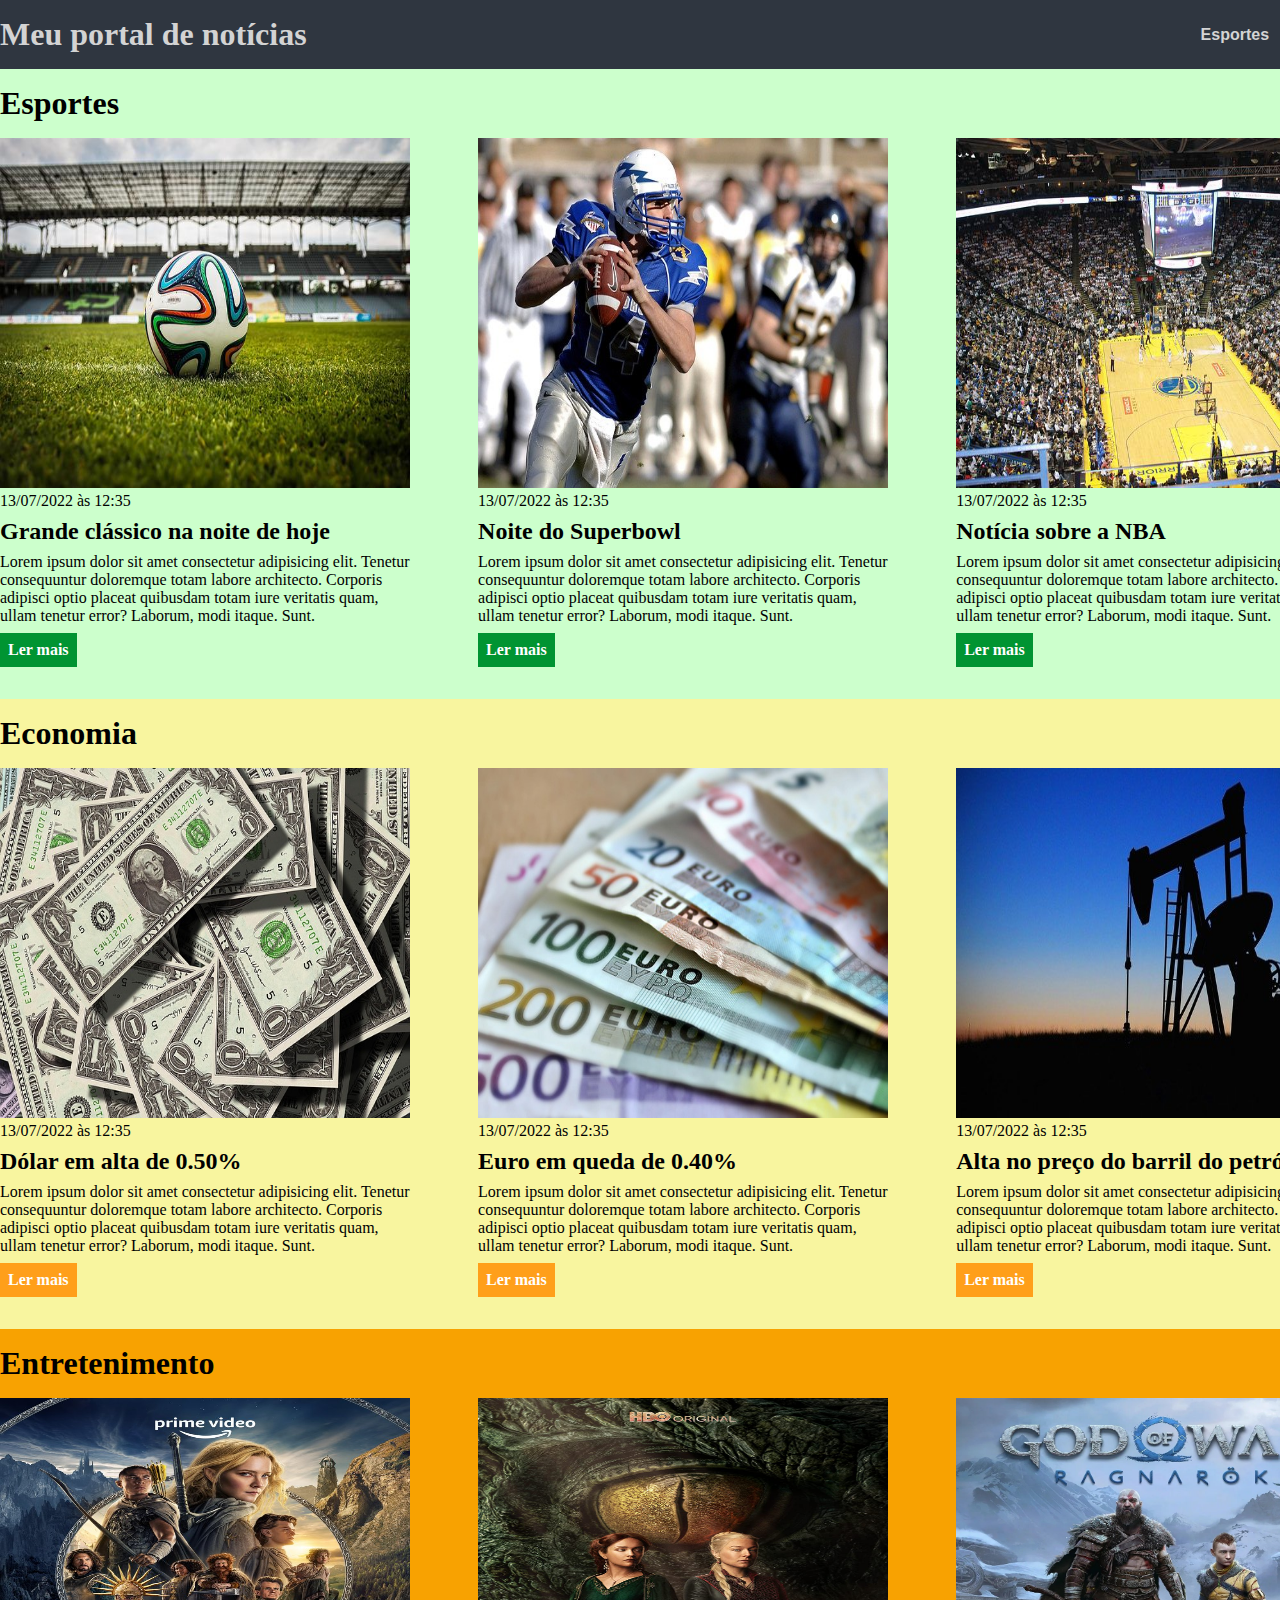
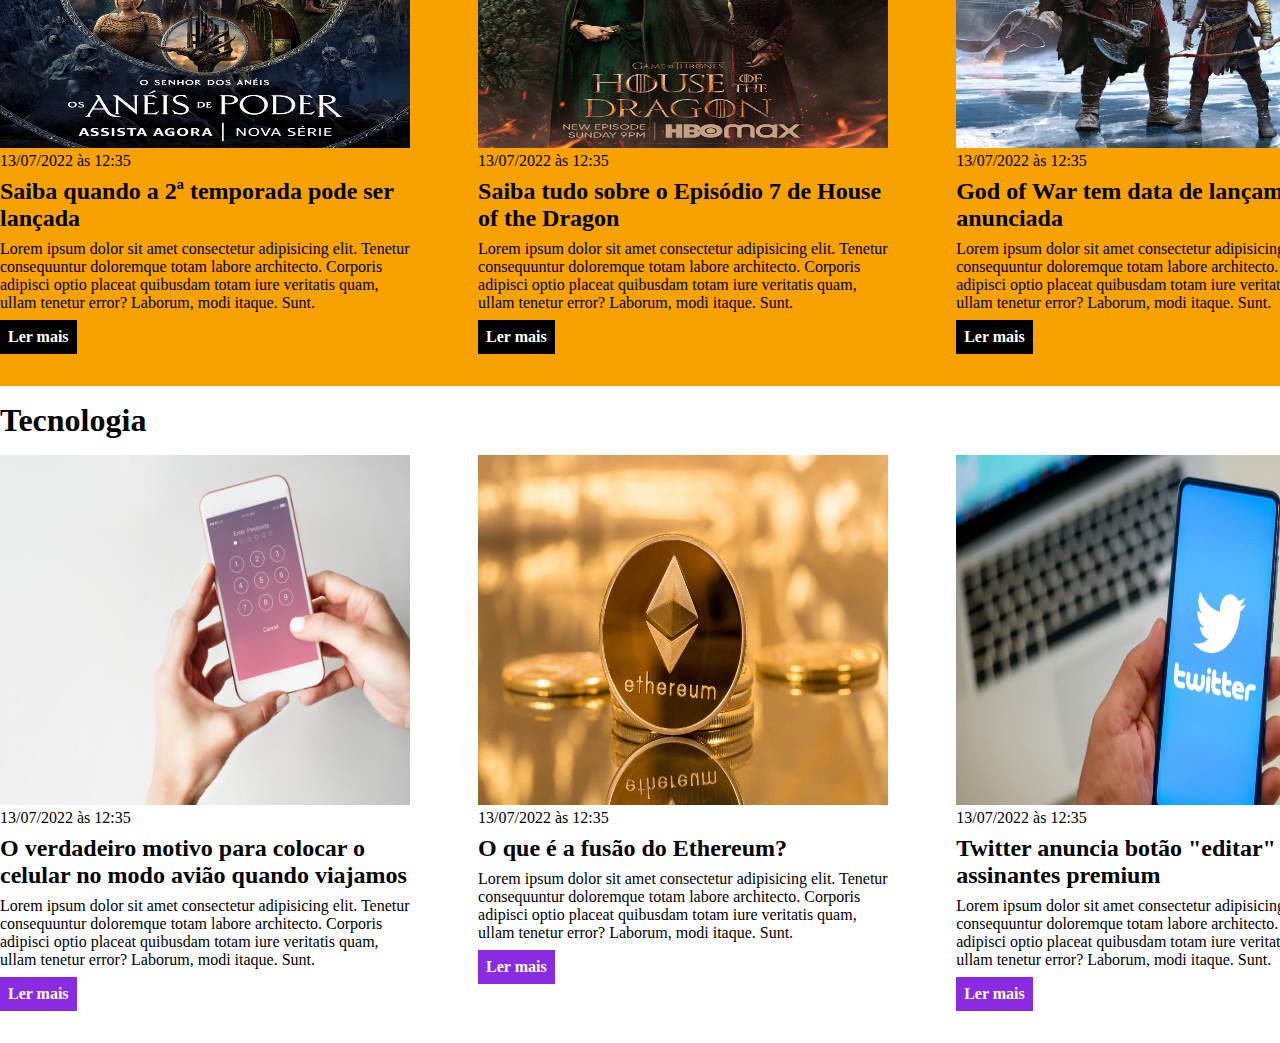
<file: Modulo 4/index.html>
<!DOCTYPE html>
<html lang="pt-BR">
<head>
    <meta charset="UTF-8">
    <meta http-equiv="X-UA-Compatible" content="IE=edge">
    <meta name="viewport" content="width=device-width, initial-scale=1.0">
    <title>Meu portal de notícias</title>
    <link rel="stylesheet" href="./css/style.css" >
</head>
<body>
    <header>
        <div class="container">
            <h1>Meu portal de notícias</h1>
            <nav>
                <ul>
                    <li>
                        <a href="#sports" title="Ir para a seção de esportes">Esportes</a>
                    </li>
                    <li>
                        <a href="#economy" title="Ir para a seção de notícias">Economia</a>
                    </li>
                </ul>
            </nav>
        </div>
    </header>
    <section id="sports">
        <div class="container">
            <h2>Esportes</h2>
            <div class="articles">
                <article>
                    <img src="./imagens/futebol.jpg" alt="Bola de futebol no gramado" />
                    <header>
                        <time class="creation-date">13/07/2022 às 12:35</time>
                    </header>
                    <h3>Grande clássico na noite de hoje</h3>
                    <p>
                        Lorem ipsum dolor sit amet consectetur adipisicing elit. Tenetur consequuntur doloremque totam labore architecto. Corporis adipisci optio placeat quibusdam totam iure veritatis quam, ullam tenetur error? Laborum, modi itaque. Sunt.
                    </p>
                    <a href="#" title="Leia a notícia completa">Ler mais</a>
                </article>
                <article>
                    <img src="./imagens/futebol-americano.jpg" alt="Jogador de futebol americano correndo com a bola na mão" />
                    <header>
                        <time>13/07/2022 às 12:35</time>
                    </header>
                    <h3>Noite do Superbowl</h3>
                    <p>
                        Lorem ipsum dolor sit amet consectetur adipisicing elit. Tenetur consequuntur doloremque totam labore architecto. Corporis adipisci optio placeat quibusdam totam iure veritatis quam, ullam tenetur error? Laborum, modi itaque. Sunt.
                    </p>
                    <a href="#" title="Leia a notícia completa">Ler mais</a>
                </article>
                <article>
                    <img src="./imagens/basquete.jpg" title="Vista aérea de uma quadra de basquete" />
                    <header>
                        <time>13/07/2022 às 12:35</time>
                    </header>
                    <h3>Notícia sobre a NBA</h3>
                    <p>
                        Lorem ipsum dolor sit amet consectetur adipisicing elit. Tenetur consequuntur doloremque totam labore architecto. Corporis adipisci optio placeat quibusdam totam iure veritatis quam, ullam tenetur error? Laborum, modi itaque. Sunt.
                    </p>
                    <a href="#" title="Leia a notícia completa">Ler mais</a>
                </article>
            </div>
        </div>
    </section>
    <section id="economy">
        <div class="container">
            <h2>Economia</h2>
            <div class="articles">
                <article>
                    <img src="./imagens/dolares.jpg" alt="Muitos dólares" />
                    <header>
                        <time>13/07/2022 às 12:35</time>
                    </header>
                    <h3>Dólar em alta de 0.50%</h3>
                    <p>
                        Lorem ipsum dolor sit amet consectetur adipisicing elit. Tenetur consequuntur doloremque totam labore architecto. Corporis adipisci optio placeat quibusdam totam iure veritatis quam, ullam tenetur error? Laborum, modi itaque. Sunt.
                    </p>
                    <a href="#" title="Leia a notícia completa">Ler mais</a>
                </article>
                <article>
                    <img src="./imagens/euro.jpg" alt="Várias notas de euro" />
                    <header>
                        <time>13/07/2022 às 12:35</time>
                    </header>
                    <h3>Euro em queda de 0.40%</h3>
                    <p>
                        Lorem ipsum dolor sit amet consectetur adipisicing elit. Tenetur consequuntur doloremque totam labore architecto. Corporis adipisci optio placeat quibusdam totam iure veritatis quam, ullam tenetur error? Laborum, modi itaque. Sunt.
                    </p>
                    <a href="#" title="Leia a notícia completa">Ler mais</a>
                </article>
                <article>
                    <img src="./imagens/petroleo.jpg" alt="Extração de petróleo" />
                    <header>
                        <time>13/07/2022 às 12:35</time>
                    </header>
                    <h3>Alta no preço do barril do petróleo</h3>
                    <p>
                        Lorem ipsum dolor sit amet consectetur adipisicing elit. Tenetur consequuntur doloremque totam labore architecto. Corporis adipisci optio placeat quibusdam totam iure veritatis quam, ullam tenetur error? Laborum, modi itaque. Sunt.
                    </p>
                    <a href="#" title="Leia a notícia completa">Ler mais</a>
                </article>
            </div>
        </div>
    </section>
    <section id="entertainment">
        <div class="container">
            <h2>Entretenimento</h2>
            <div class="articles">
                <article>
                    <img src="./imagens/aneisdopoder.jpg" alt="Aneis do poder" />
                    <header>
                        <time>13/07/2022 às 12:35</time>
                    </header>
                    <h3>Saiba quando a 2ª temporada pode ser lançada</h3>
                    <p>
                        Lorem ipsum dolor sit amet consectetur adipisicing elit. Tenetur consequuntur doloremque totam labore architecto. Corporis adipisci optio placeat quibusdam totam iure veritatis quam, ullam tenetur error? Laborum, modi itaque. Sunt.
                    </p>
                    <a href="#" title="Leia a notícia completa">Ler mais</a>
                </article>
                <article>
                    <img src="./imagens/HouseOfTheDragon.jpg" alt="House of the Dragon" />
                    <header>
                        <time>13/07/2022 às 12:35</time>
                    </header>
                    <h3>Saiba tudo sobre o Episódio 7 de House of the Dragon</h3>
                    <p>
                        Lorem ipsum dolor sit amet consectetur adipisicing elit. Tenetur consequuntur doloremque totam labore architecto. Corporis adipisci optio placeat quibusdam totam iure veritatis quam, ullam tenetur error? Laborum, modi itaque. Sunt.
                    </p>
                    <a href="#" title="Leia a notícia completa">Ler mais</a>
                </article>
                <article>
                    <img src="./imagens/GodOfWar.jpg" alt="Gow" />
                    <header>
                        <time>13/07/2022 às 12:35</time>
                    </header>
                    <h3>God of War tem data de lançamento anunciada</h3>
                    <p>
                        Lorem ipsum dolor sit amet consectetur adipisicing elit. Tenetur consequuntur doloremque totam labore architecto. Corporis adipisci optio placeat quibusdam totam iure veritatis quam, ullam tenetur error? Laborum, modi itaque. Sunt.
                    </p>
                    <a href="#" title="Leia a notícia completa">Ler mais</a>
                </article>
            </div>
        </div>
    </section>
    <section id="technology">
        <div class="container">
            <h2>Tecnologia</h2>
            <div class="articles">
                <article>
                    <img src="./imagens/celular.jpg" alt="Celular" />
                    <header>
                        <time>13/07/2022 às 12:35</time>
                    </header>
                    <h3>O verdadeiro motivo para colocar o celular no modo avião quando viajamos</h3>
                    <p>
                        Lorem ipsum dolor sit amet consectetur adipisicing elit. Tenetur consequuntur doloremque totam labore architecto. Corporis adipisci optio placeat quibusdam totam iure veritatis quam, ullam tenetur error? Laborum, modi itaque. Sunt.
                    </p>
                    <a href="#" title="Leia a notícia completa">Ler mais</a>
                </article>
                <article>
                    <img src="./imagens/ETH.jpg" alt="ETH" />
                    <header>
                        <time>13/07/2022 às 12:35</time>
                    </header>
                    <h3>O que é a fusão do Ethereum?</h3>
                    <p>
                        Lorem ipsum dolor sit amet consectetur adipisicing elit. Tenetur consequuntur doloremque totam labore architecto. Corporis adipisci optio placeat quibusdam totam iure veritatis quam, ullam tenetur error? Laborum, modi itaque. Sunt.
                    </p>
                    <a href="#" title="Leia a notícia completa">Ler mais</a>
                </article>
                <article>
                    <img src="./imagens/Twitter.jpg" alt="Twitter" />
                    <header>
                        <time>13/07/2022 às 12:35</time>
                    </header>
                    <h3>Twitter anuncia botão "editar" para assinantes premium</h3>
                    <p>
                        Lorem ipsum dolor sit amet consectetur adipisicing elit. Tenetur consequuntur doloremque totam labore architecto. Corporis adipisci optio placeat quibusdam totam iure veritatis quam, ullam tenetur error? Laborum, modi itaque. Sunt.
                    </p>
                    <a href="#" title="Leia a notícia completa">Ler mais</a>
                </article>
            </div>
        </div>
    </section>
</body>
</html>
</file>
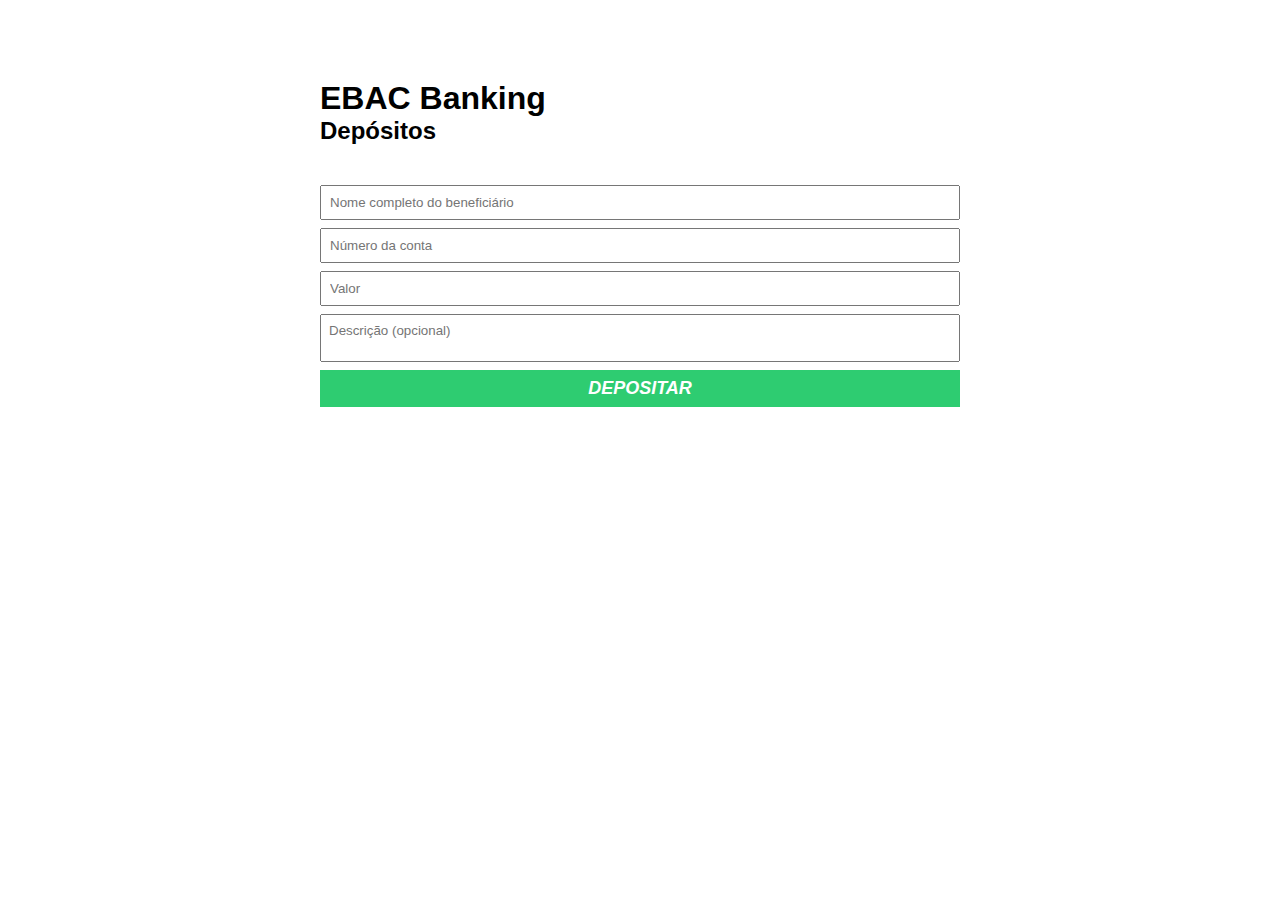
<file: Modulo 6/Index.html>
<!DOCTYPE html>
<html lang="pt-br">
<head>
    <meta charset="UTF-8">
    <meta http-equiv="X-UA-Compatible" content="IE=edge">
    <meta name="viewport" content="width=device-width, initial-scale=1.0">
    <link rel="stylesheet" href="./Css/Style.css">
    <title>HTML com JS</title>
</head>
<body>
    <div class="container">
        <h1>EBAC Banking</h1>
        <h2>Depósitos</h2>
        <form>
            <input type="text" id="nome-beneficiario" required placeholder="Nome completo do beneficiário" />
            <input type="number" id="numero-conta" required placeholder="Número da conta" />
            <input type="number" id="valor-deposito" required placeholder="Valor" />
            <textarea placeholder="Descrição (opcional)" id="descricao"></textarea>
            <button id="btn-depositar" type="submit">Depositar</button>
        </form>
    </div>
</body>
</html>
</file>
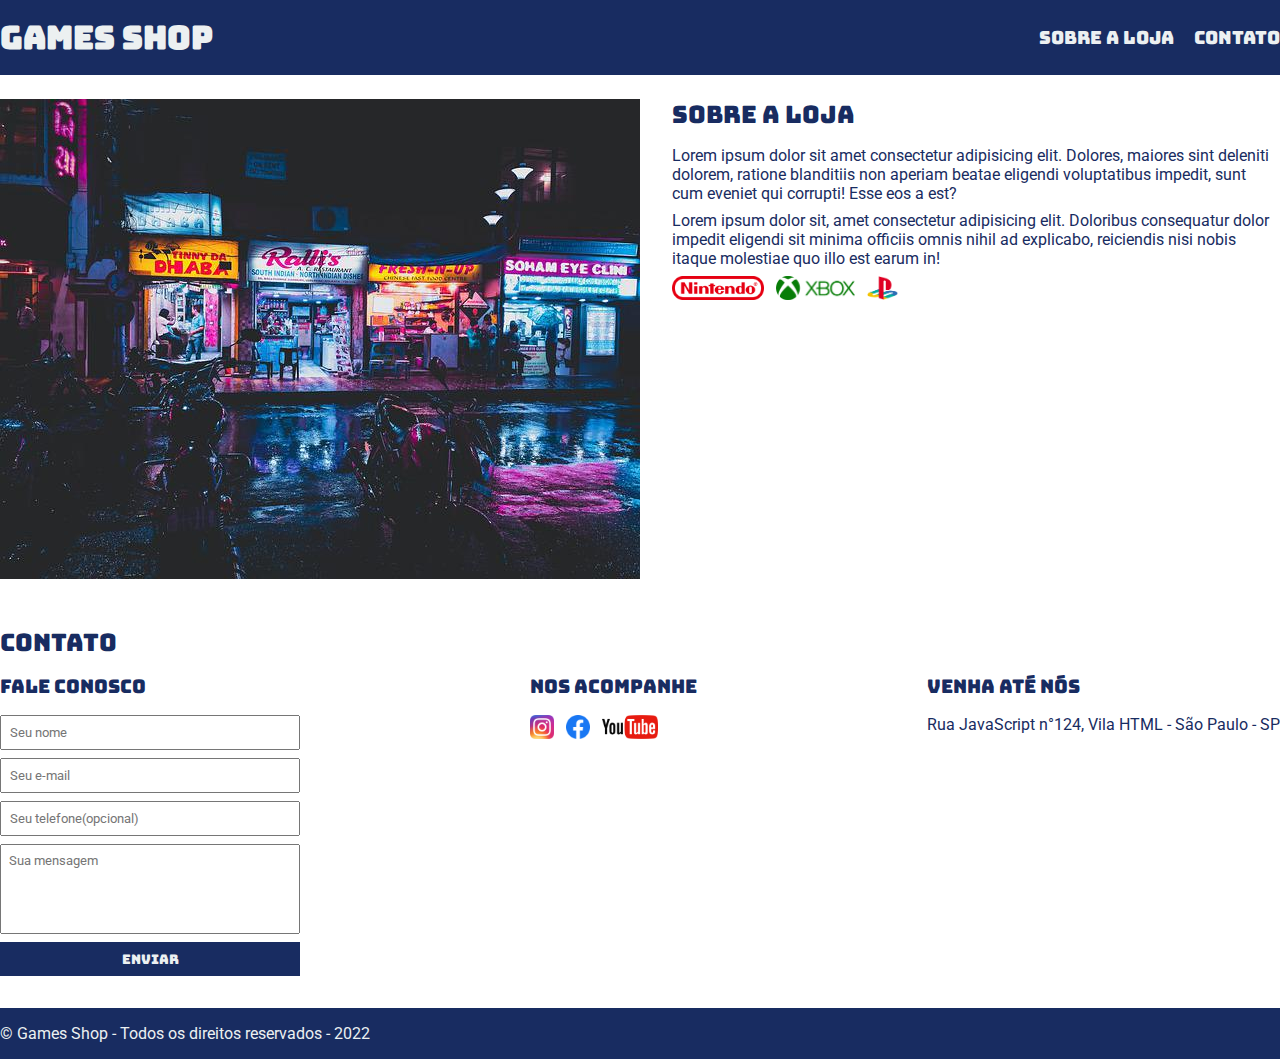
<file: Modulo 7/Index.html>
<!DOCTYPE html>
<html lang="pt-br">
<head>
    <meta charset="UTF-8">
    <meta http-equiv="X-UA-Compatible" content="IE=edge">
    <meta name="viewport" content="width=device-width, initial-scale=1.0">
    <title>Games Shop - A sua loja de Games</title>
    
    <!-- CSS -->
    <link rel="stylesheet" href="./Css/style.css">

    <!-- FONTES -->
    <link rel="preconnect" href="https://fonts.googleapis.com">
    <link rel="preconnect" href="https://fonts.gstatic.com" crossorigin>
    <link href="https://fonts.googleapis.com/css2?family=Bungee&family=Roboto&display=swap" rel="stylesheet">

</head>
<body>
    <header>
        <div class="container">
            <h1>Games Shop</h1>
                <nav>
                    <ul>
                        <li>
                            <a href="#about">Sobre a Loja</a>
                        </li>
                        <li>
                            <a href="#contact">Contato</a>
                        </li>
                    </ul>
                </nav>
        </div>
    </header>
    <section id="about">
        <div class="container">
            <img class="store-front" src="./Imagens/loja.jpg" alt="fachada da loja Games Shop">
            <div>
                <h2>Sobre a Loja</h2>
                <p>
                    Lorem ipsum dolor sit amet consectetur adipisicing elit. Dolores, maiores sint deleniti dolorem, ratione blanditiis non aperiam beatae eligendi voluptatibus impedit, sunt cum eveniet qui corrupti! Esse eos a est?
                </p>
                <p>Lorem ipsum dolor sit, amet consectetur adipisicing elit. Doloribus consequatur dolor impedit eligendi sit minima officiis omnis nihil ad explicabo, reiciendis nisi nobis itaque molestiae quo illo est earum in!</p>
                <ul class="brands-list">
                    <li><img src="./Imagens/nintendo.png" alt="Nintendo"></li>
                    <li><img src="./Imagens/xbox.png" alt="Playstation"></li>
                    <li><img src="./Imagens/playstation.png" alt="Playstation"></li>
                </ul>
            </div>
        </div>
    </section>
    <section id="contact">
        <div class="container">
            <h2>Contato</h2>
            <div class="contact-methods">
                <div>
                    <h3>Fale conosco</h3>
                    <form>
                        <input type="text" placeholder="Seu nome" required>
                        <input type="email" placeholder="Seu e-mail" required>
                        <input type="tel" placeholder="Seu telefone(opcional)">
                        <textarea placeholder="Sua mensagem" required></textarea>
                        <button type="submit">Enviar</button>
                    </form>
                </div>
                <div>
                    <h3>Nos acompanhe</h3>
                    <ul class="social-links">
                        <li>
                            <a href="#" title="Siga-nos no instagram">
                                <img src="./Imagens/instagram.png" alt="Instagram Logo">
                            </a>
                        </li>
                        <li>
                            <a href="#" title="Siga-nos no Facebook">
                                <img src="./Imagens/facebook.png" alt="Facebook Logo">
                            </a>
                        </li>
                        <li>
                            <a href="#" title="Visite nosso canal no Youtube">
                                <img src="./Imagens/youtube.png" alt="Youtube Logo">
                            </a>
                        </li>
                    </ul>
                </div>
                <div>
                    <h3>Venha até nós</h3>
                    <p>
                        Rua JavaScript n°124, Vila HTML - São Paulo - SP
                    </p>
                </div>
            </div>
        </div>
    </section>
    <footer>
        <div class="container">
            <p>
                &copy; Games Shop - Todos os direitos reservados - 2022
            </p>
        </div>
    </footer>
</body>
</html>
</file>
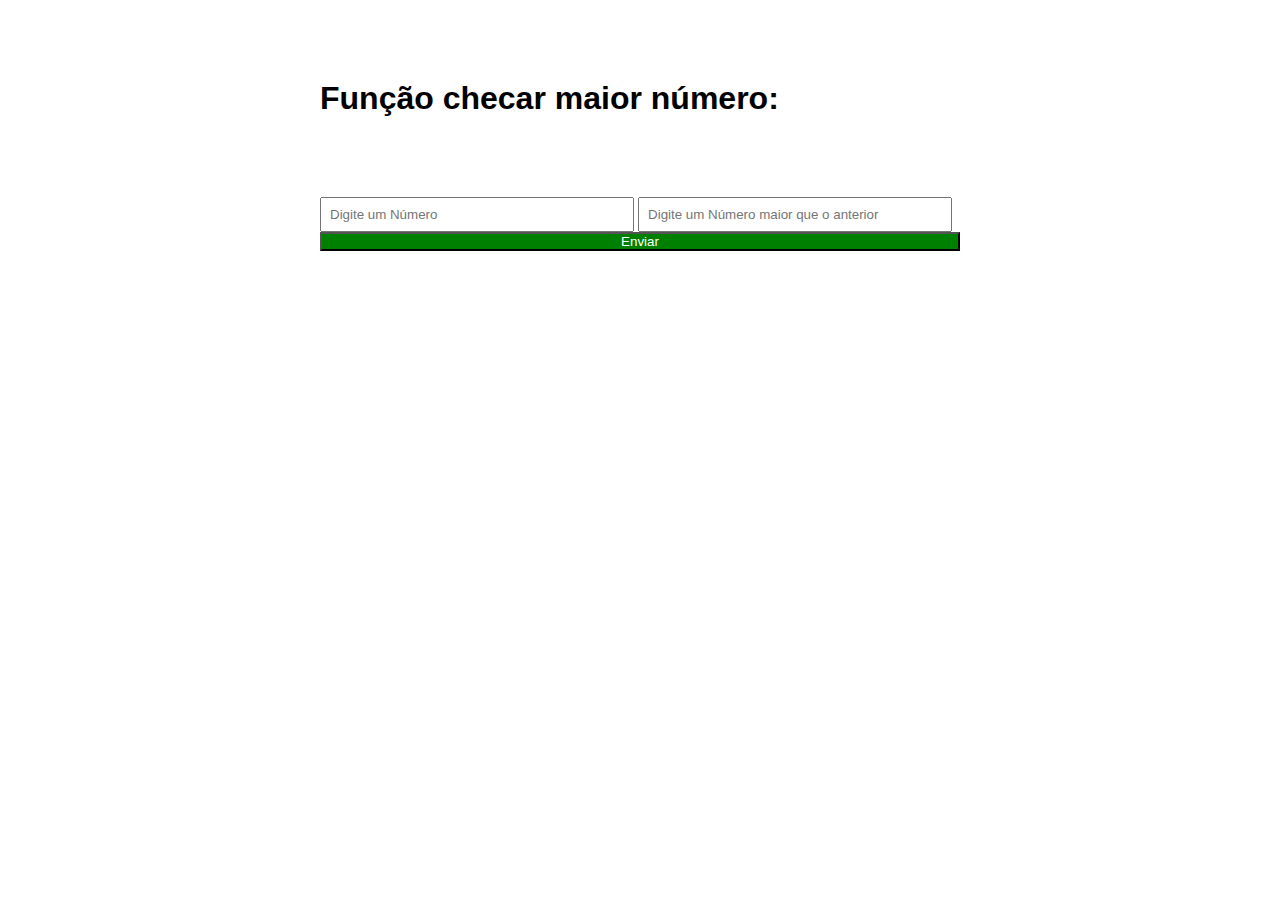
<file: Modulo 8/Index.html>
<!DOCTYPE html>
<html lang="pt-br">
<head>
    <meta charset="UTF-8">
    <meta http-equiv="X-UA-Compatible" content="IE=edge">
    <meta name="viewport" content="width=device-width, initial-scale=1.0">
    <link rel="stylesheet" href="./main.css">

    <title>Exercicio Modulo 8</title>
</head>
<body>
    <h1>Função checar maior número:</h1>
    <div>
    <form id="checar-maior">
        <input id="numero-a" type="number" placeholder="Digite um Número">
        <input id="numero-b" type="number" placeholder="Digite um Número maior que o anterior">
        <div>
            <p  class="error">A é maior que B, preencha novamente!</p>
            <p class="success">B é maior que A!</p>
        </div>
        <button type="submit">Enviar</button>
    </form>
    </div>
    <script src="./main.js"></script>
</body>
</html>
</file>
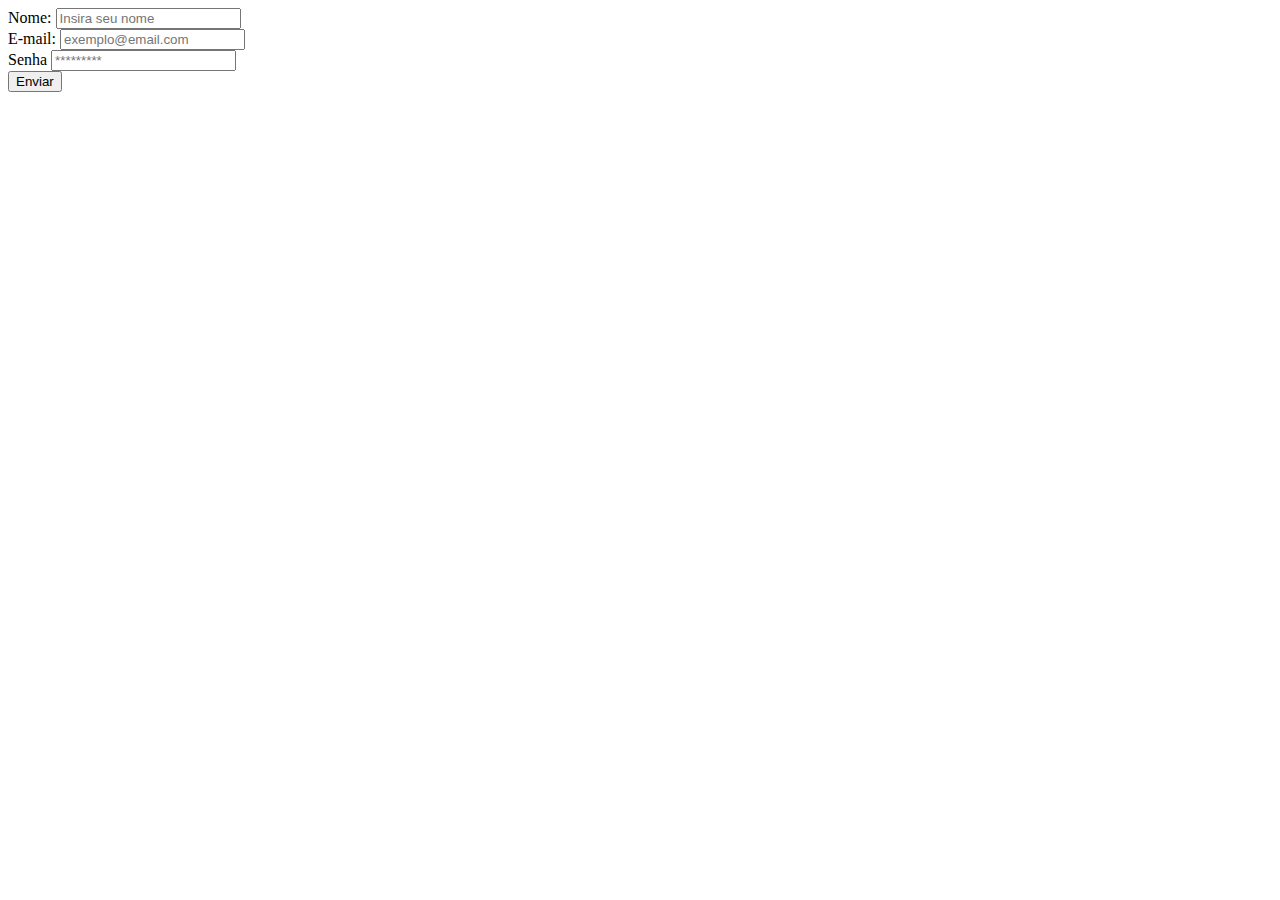
<file: Exercicio.html>
<!DOCTYPE html>
<html lang="pt-br">
<head>
    <meta charset="UTF-8">
    <meta http-equiv="X-UA-Compatible" content="IE=edge">
    <meta name="viewport" content="width=device-width, initial-scale=1.0">
    <title>Formulário Exercício</title>
</head>
<body>
    <form>
        <label for="Name">Nome:</label>
        <input id="name" type="name" placeholder="Insira seu nome"> <br>
        <label for="email">E-mail:</label>
        <input id="email" type="email" placeholder="exemplo@email.com"><br>
        <label for="password">Senha</label>
        <input id="password" type="password" placeholder="*********"><br>
        <button type="submit">Enviar</button>
    </form>
</body>
</html>
</file>
<file: Modulo 4/css/style.css>
* {
    box-sizing: border-box;
    margin: 0;
    padding: 0;
}
body > header{
    background-color: #2f3640;
    padding: 16px 0;
    color: lightgray;
}

header .container{
    display: flex;
    align-items: center;
    justify-content: space-between;
}

header li {
    display: inline;
    font-family: Arial, Helvetica, sans-serif;
    font-weight: bold;
    margin-left: 16px;
}

header li a{
    color: lightgray;
    text-decoration: none;
}

.container{
    width: 1366px;
    margin: 0 auto;
}

.articles{
    display: flex;
    flex-wrap: wrap;
    justify-content: space-between;
}

.articles article img{
    height: 350px; 
    width: 100%;
}

.articles article{
    width: 30%;
}

section{
    padding: 16px 0;
}

section h2,
.articles article{
    margin-bottom: 16px;
}

.articles h3{
    margin-top: 8px;
    margin-bottom: 8px;
}

.articles article a {
    background-color: blue;
    color: #fff;
    padding: 8px;
    display: inline-block;
    text-decoration: none;
    font-weight: bold;
    margin-top: 8px;
}

.articles article a:hover{
    text-decoration: underline;
}

.articles article p
.article article a{
    font-family: Arial, Helvetica, sans-serif;
}

.articles article h3{
    font-size: 24px;
}

section h2{
    font-size: 32px;
}

#sports{
    background-color: rgba(0, 255, 0, 0.2);
}

#sports .articles article a{
    background-color: #009432
}

#economy{
    background-color: #f8f59f;
}

#economy .articles article a{
    background-color: #ff9f1a;
}

#entertainment{
    background-color: rgb(248, 162, 1);
}

#entertainment .articles article a{
    background-color: black;
}

#technology{
    background-color: white;
}

#technology .articles article a{
    background-color: blueviolet;
}
</file>
<file: Modulo 6/Css/Style.css>
* {
    margin: 0;
    padding: 0;
    box-sizing: border-box;
    font-family: sans-serif;
}

body {
}

.container {
    margin: 80px auto;
    max-width: 640px;
    width: 100%;
}

form {
    margin-top: 40px;
}

input, textarea, button {
    display: block;
    padding: 8px;
    margin-bottom: 8px;
    width: 100%;
    resize: none;
}

button {
    background-color: #2ecc71;
    border: none;
    text-transform: uppercase;
    color: #fff;
    font-weight: bold;
    font-size: 18px;
    font-style: italic;
    cursor: pointer;
}

button:hover {
    background-color: #27ae60;
}
</file>
<file: Modulo 7/Css/style.css>
*{
    margin: 0;
    padding: 0;
    box-sizing: border-box;
}

/* CABEÇALHO */

header,
section h2,
section h3,
form button{
    font-family: 'Bungee', cursive;
    font-weight: normal;
}
body,
input,
textarea{
    font-family: 'Roboto', sans-serif;
}

header{
    padding: 16px 0;
    background-color: #182c61;
    color: #ecf0f1
}

header nav li{
    display: inline;
    margin-left: 16px;
    color: #ecf0f1;
    font-size: 18px;
}
header nav li a{
    color: #ecf0f1;
    text-decoration: none;
}

.container{
    max-width: 1280px;
    width: 100%;
    margin: 0 auto;
}

/* Header e Sobre nós */

header .container,
section .container{
    display: flex;
    align-items: center;
    justify-content: space-between;
}

/* MARCAS E SECTION */

.brands-list img{
    height: 24px;
}

.brands-list li{
    display: inline;
    margin-right: 8px;
}

section .container{
    align-items: flex-start;
}

section {
    padding: 24px 0;
}

section h2{
    margin-bottom: 16px;
}

section{
    color: #182c61;
}

section p{
    margin-bottom: 8px;
}

.store-front{
    margin-right: 32px ;
}

.social-links img{
    height: 24px;
}

.social-links li{
    display: inline;
    margin-right: 8px;
}

.social-links li a{
    text-decoration: none;
}

#contact .container{
    display: block;
}

.contact-methods{
    display: flex;
    justify-content: space-between;
}

form input,
form textarea,
form button{
    display: block;
    width: 320px;
    margin-bottom: 8px;
    padding: 8px;
    max-width: 300px;
}

form textarea{
    resize: none;
    height: 90px;
}

section h3{
    margin-bottom: 16px;
}

form button{
    background-color: #182c61;
    color: #ecf0f1;
    border: none;
    cursor: pointer;
}

form button:hover{
    background-color: #314e9e;
}

input:focus, textarea:focus{
    outline-color: #182c61;
}

footer{
    background-color: #182c61;
    color: #ecf0f1;
    padding: 16px 0;
}
</file>
<file: Modulo 8/main.css>
*{
    margin: 0;
    padding: 0;
    box-sizing: border-box;
    font-family: sans-serif;
}



body{
    margin: 80px auto;
    max-width: 640px;
    width: 100%;
    align-items: center;
}

form{
    margin: 80px auto;
    max-width: 640px;
    width: 100%;
}

#checar-maior{
    display: block;
}

input{
    padding: 8px;
    width: 49%;
}
button{
    width: 100%;
    background-color: green;
    color: #fff;
}

.error{
    background-color: red;
    color: #fff;
    display: none;

}

.success{
    background-color: green;
    color: #fff;
    display: none;
}

.error.active, 
.success.active {
    display: block;
}
</file>
